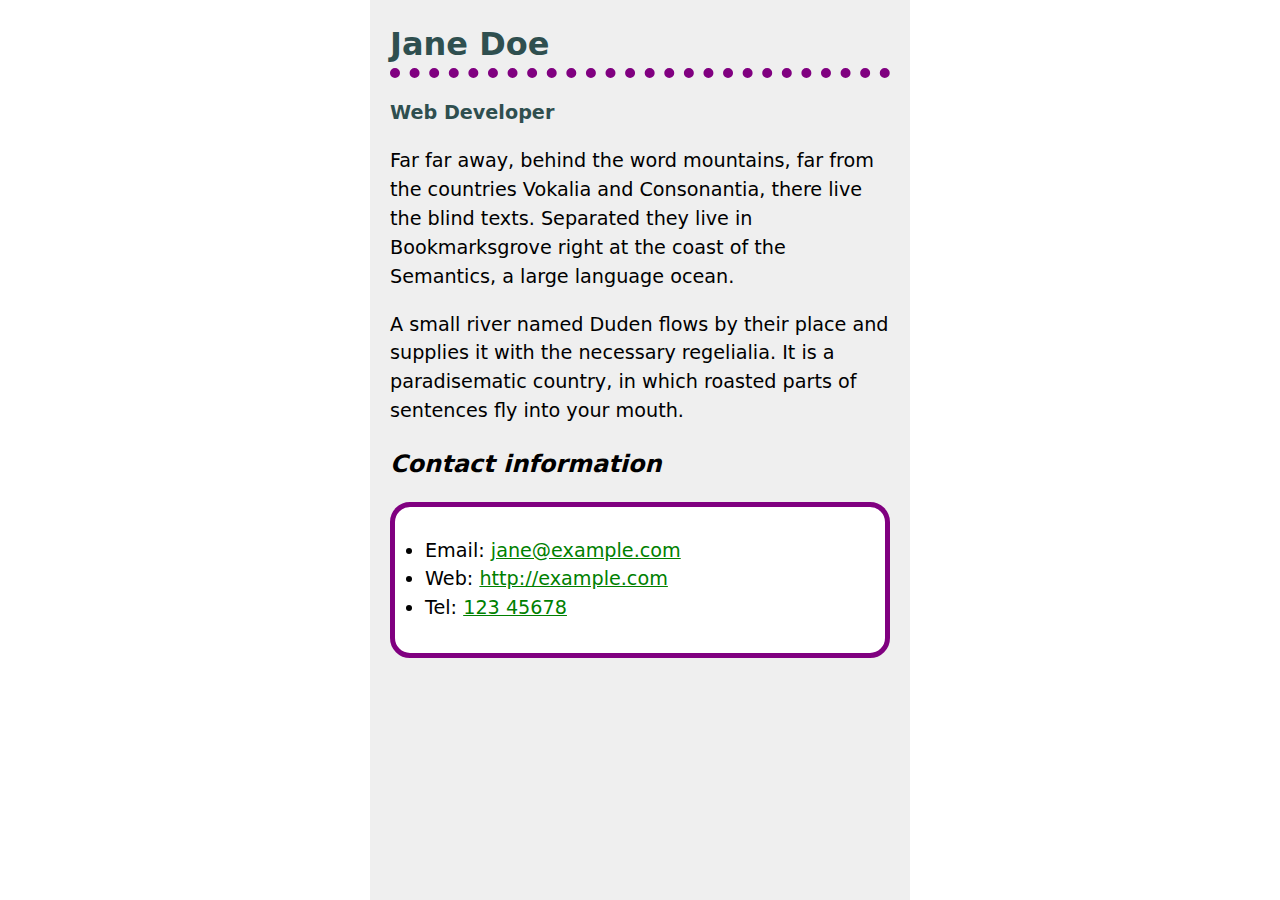
<file: css_test.html>
<html>

<head>
  <title>CSS</title>
  <meta name="viewport" content="width=device-width" />
  <meta charset="utf-8" />
  <style>
    html {
      background: white;
    }

    body {
      font: 1.2em / 1.5 system-ui;
      padding: 20px;
      width: 500px;
      background: #efefef;
      margin: 0 auto;
    }

    ul {
      background-color: white;
      border: 5px solid purple;
      padding: 30px;
      border-radius: 20px;
    }

    h1 {
      color: darkslategray;
      border-bottom: 10px dotted purple;
      font-size: 2rem;
    }

    h2 {
      font-size: 1.5rem;
      font-style: italic;
    }

    .job-title {
      color: darkslategray;
      font-weight: bold;
    }

    a {
      color: green;
    }

    a:hover,
    a:focus {
      color: darkgreen;
      text-decoration: none;
    }
  </style>
</head>

<body>
  <h1>Jane Doe</h1>
  <div class="job-title">Web Developer</div>
  <p>
    Far far away, behind the word mountains, far from the countries Vokalia and
    Consonantia, there live the blind texts. Separated they live in Bookmarksgrove
    right at the coast of the Semantics, a large language ocean.
  </p>

  <p>
    A small river named Duden flows by their place and supplies it with the
    necessary regelialia. It is a paradisematic country, in which roasted parts of
    sentences fly into your mouth.
  </p>

  <h2>Contact information</h2>
  <ul>
    <li>Email: <a href="mailto:jane@example.com">jane@example.com</a></li>
    <li>Web: <a href="http://example.com">http://example.com</a></li>
    <li>Tel: <a href="tel:12345678">123 45678</a></li>
  </ul>
</body>

</html>
</file>
